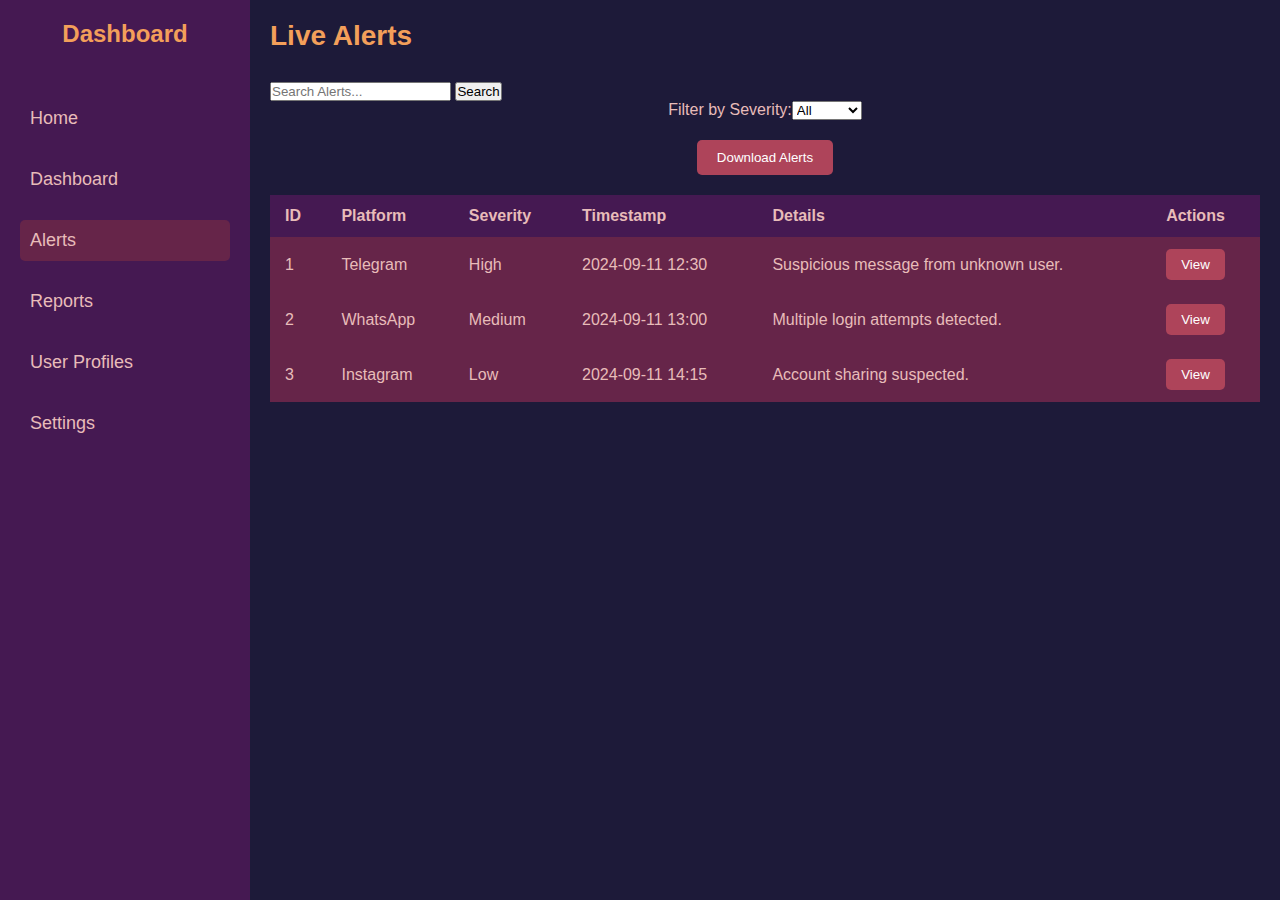
<file: alerts.html>
<!DOCTYPE html>
<html lang="en">
<head>
    <meta charset="UTF-8">
    <meta name="viewport" content="width=device-width, initial-scale=1.0">
    <title>Alerts Page</title>
    <link rel="stylesheet" href="styles.css"> <!-- Link to your CSS file -->
</head>
<body>
    <div class="sidebar">
        <h2>Dashboard</h2>
        <ul>
            <li><a href="index.html">Home</a></li>
            <li><a href="dashboard.html">Dashboard</a></li>
            <li><a href="alerts.html" class="active">Alerts</a></li>
            <li><a href="reports.html">Reports</a></li>
            <li><a href="user_profiles.html">User Profiles</a></li>
            <li><a href="settings.html">Settings</a></li>
        </ul>
    </div>

    <div class="main-content">
        <header>
            <h1>Live Alerts</h1>
        </header>

        <div class="search-filter">
            <input type="text" placeholder="Search Alerts..." id="searchInput">
            <button onclick="searchAlerts()">Search</button>
        </div>

        <div class="filter-options">
            <label for="severityFilter">Filter by Severity:</label>
            <select id="severityFilter" onchange="filterBySeverity()">
                <option value="all">All</option>
                <option value="low">Low</option>
                <option value="medium">Medium</option>
                <option value="high">High</option>
            </select>
        </div>

        <div class="download-options">
            <button onclick="downloadAlerts()">Download Alerts</button>
        </div>

        <div class="alerts">
            <table>
                <thead>
                    <tr>
                        <th>ID</th>
                        <th>Platform</th>
                        <th>Severity</th>
                        <th>Timestamp</th>
                        <th>Details</th>
                        <th>Actions</th>
                    </tr>
                </thead>
                <tbody id="alertsTableBody">
                    <!-- Alerts will be dynamically inserted here -->
                </tbody>
            </table>
        </div>
    </div>

    <script>
        // Sample data
        const alertsData = [
            { id: 1, platform: 'Telegram', severity: 'High', timestamp: '2024-09-11 12:30', details: 'Suspicious message from unknown user.', actions: 'View' },
            { id: 2, platform: 'WhatsApp', severity: 'Medium', timestamp: '2024-09-11 13:00', details: 'Multiple login attempts detected.', actions: 'View' },
            { id: 3, platform: 'Instagram', severity: 'Low', timestamp: '2024-09-11 14:15', details: 'Account sharing suspected.', actions: 'View' }
        ];

        function renderAlerts() {
            const tbody = document.getElementById('alertsTableBody');
            tbody.innerHTML = ''; // Clear previous alerts

            alertsData.forEach(alert => {
                const row = document.createElement('tr');
                row.innerHTML = `
                    <td>${alert.id}</td>
                    <td>${alert.platform}</td>
                    <td>${alert.severity}</td>
                    <td>${alert.timestamp}</td>
                    <td>${alert.details}</td>
                    <td><button class="action-btn" onclick="viewAlert(${alert.id})">${alert.actions}</button></td>
                `;
                tbody.appendChild(row);
            });
        }

        function searchAlerts() {
            // Implement search functionality
        }

        function filterBySeverity() {
            // Implement severity filter functionality
        }

        function downloadAlerts() {
            // Implement download alerts functionality
        }

        function viewAlert(id) {
            // Implement view alert details functionality
        }

        // Render alerts on page load
        window.onload = renderAlerts;
    </script>
</body>
</html>
</file>
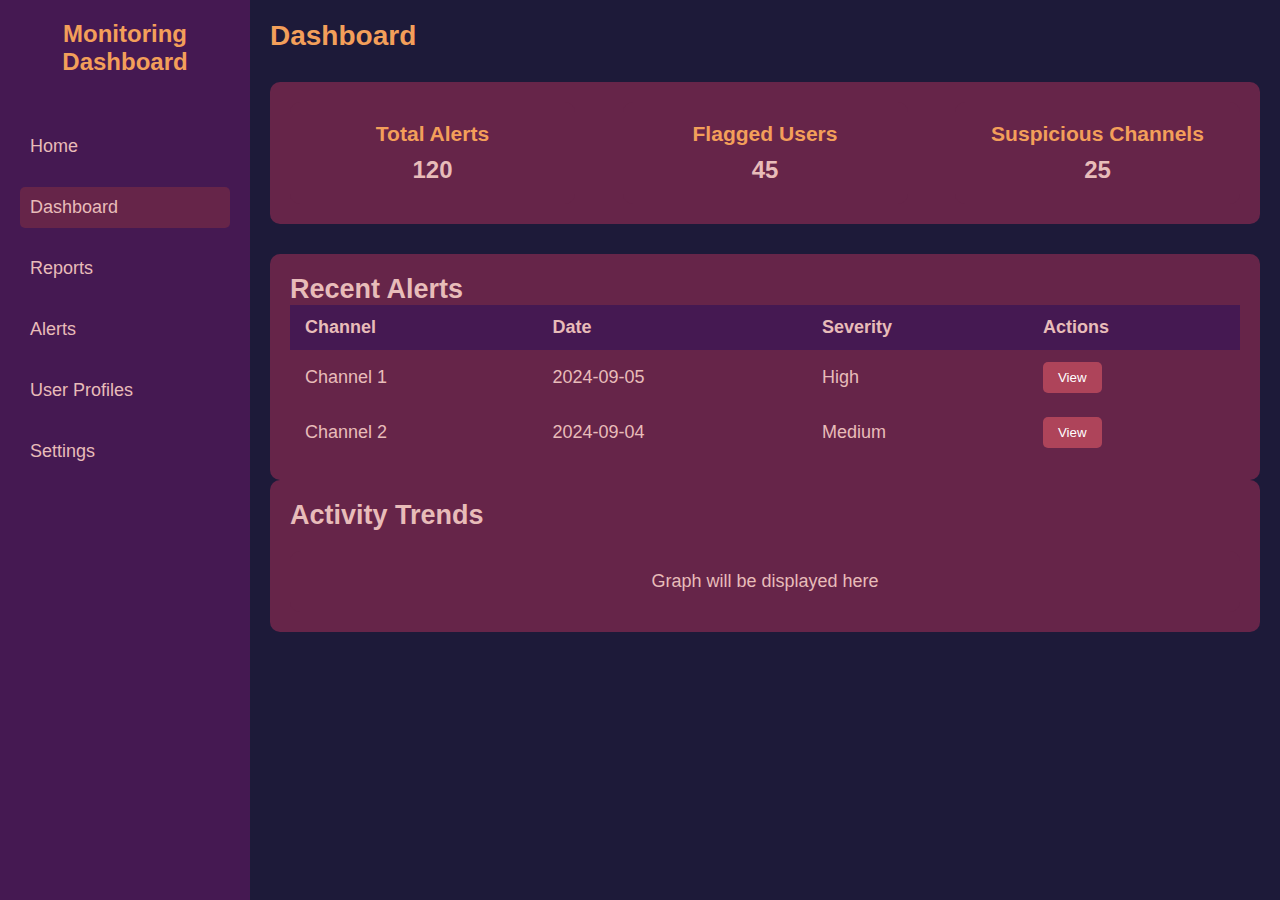
<file: dashboard.html>
<!DOCTYPE html>
<html lang="en">
<head>
    <meta charset="UTF-8">
    <meta name="viewport" content="width=device-width, initial-scale=1.0">
    <title>Dashboard | Monitoring System</title>
    <link rel="stylesheet" href="styles.css">
</head>
<body>
    <!-- Sidebar -->
    <div class="sidebar">
        <h2>Monitoring Dashboard</h2>
        <ul>
            <li><a href="index.html">Home</a></li>
            <li><a href="dashboard.html" class="active">Dashboard</a></li>
            <li><a href="reports.html">Reports</a></li>
            <li><a href="alerts.html">Alerts</a></li>
            <li><a href="user_profiles.html">User Profiles</a></li>
            <li><a href="settings.html">Settings</a></li>
        </ul>
    </div>

    <!-- Main Content -->
    <div class="main-content">
        <!-- Header -->
        <header>
            <h1>Dashboard</h1>
        </header>

        <!-- Metrics Section -->
        <section class="metrics">
            <div class="metric-box">
                <h3>Total Alerts</h3>
                <p>120</p>
            </div>
            <div class="metric-box">
                <h3>Flagged Users</h3>
                <p>45</p>
            </div>
            <div class="metric-box">
                <h3>Suspicious Channels</h3>
                <p>25</p>
            </div>
        </section>

        <!-- Alerts Section -->
        <section class="alerts">
            <h2>Recent Alerts</h2>
            <table>
                <tr>
                    <th>Channel</th>
                    <th>Date</th>
                    <th>Severity</th>
                    <th>Actions</th>
                </tr>
                <tr>
                    <td>Channel 1</td>
                    <td>2024-09-05</td>
                    <td>High</td>
                    <td><button class="action-btn">View</button></td>
                </tr>
                <tr>
                    <td>Channel 2</td>
                    <td>2024-09-04</td>
                    <td>Medium</td>
                    <td><button class="action-btn">View</button></td>
                </tr>
            </table>
        </section>

        <!-- Trends Section -->
        <section class="trends">
            <h2>Activity Trends</h2>
            <div class="chart-box">
                <p>Graph will be displayed here</p>
            </div>
        </section>
    </div>
</body>
</html>
</file>
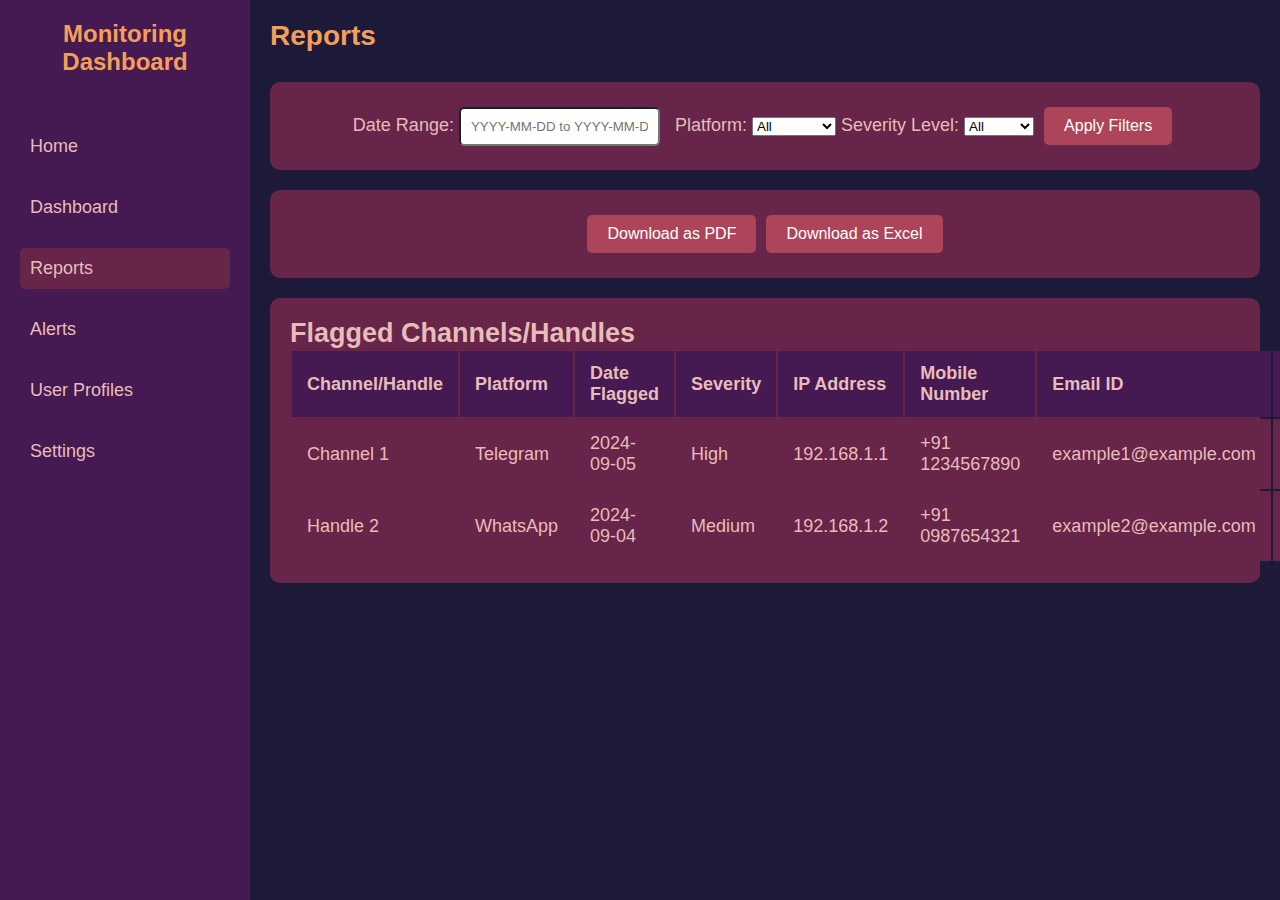
<file: reports.html>
<!DOCTYPE html>
<html lang="en">
<head>
    <meta charset="UTF-8">
    <meta name="viewport" content="width=device-width, initial-scale=1.0">
    <title>Reports | Monitoring System</title>
    <link rel="stylesheet" href="styles.css">
</head>
<body>
    <!-- Sidebar -->
    <div class="sidebar">
        <h2>Monitoring Dashboard</h2>
        <ul>
            <li><a href="index.html">Home</a></li>
            <li><a href="dashboard.html">Dashboard</a></li>
            <li><a href="reports.html" class="active">Reports</a></li>
            <li><a href="alerts.html">Alerts</a></li>
            <li><a href="user_profiles.html">User Profiles</a></li>
            <li><a href="settings.html">Settings</a></li>
        </ul>
    </div>

    <!-- Main Content -->
    <div class="main-content">
        <!-- Header -->
        <header>
            <h1>Reports</h1>
        </header>

        <!-- Filter Options -->
        <section class="filter-options">
            <form>
                <label for="date-range">Date Range:</label>
                <input type="text" id="date-range" name="date-range" placeholder="YYYY-MM-DD to YYYY-MM-DD">

                <label for="platform">Platform:</label>
                <select id="platform" name="platform">
                    <option value="all">All</option>
                    <option value="telegram">Telegram</option>
                    <option value="whatsapp">WhatsApp</option>
                    <option value="instagram">Instagram</option>
                </select>

                <label for="severity">Severity Level:</label>
                <select id="severity" name="severity">
                    <option value="all">All</option>
                    <option value="high">High</option>
                    <option value="medium">Medium</option>
                    <option value="low">Low</option>
                </select>

                <button type="submit" class="cta-button">Apply Filters</button>
            </form>
        </section>

        <!-- Download Options -->
        <section class="download-options">
            <button class="cta-button">Download as PDF</button>
            <button class="cta-button">Download as Excel</button>
        </section>

        <!-- Reports Table -->
        <section class="reports-table">
            <h2>Flagged Channels/Handles</h2>
            <table>
                <thead>
                    <tr>
                        <th>Channel/Handle</th>
                        <th>Platform</th>
                        <th>Date Flagged</th>
                        <th>Severity</th>
                        <th>IP Address</th>
                        <th>Mobile Number</th>
                        <th>Email ID</th>
                        <th>Actions</th>
                    </tr>
                </thead>
                <tbody>
                    <tr>
                        <td>Channel 1</td>
                        <td>Telegram</td>
                        <td>2024-09-05</td>
                        <td>High</td>
                        <td>192.168.1.1</td>
                        <td>+91 1234567890</td>
                        <td>example1@example.com</td>
                        <td><button class="action-btn">View Details</button></td>
                    </tr>
                    <tr>
                        <td>Handle 2</td>
                        <td>WhatsApp</td>
                        <td>2024-09-04</td>
                        <td>Medium</td>
                        <td>192.168.1.2</td>
                        <td>+91 0987654321</td>
                        <td>example2@example.com</td>
                        <td><button class="action-btn">View Details</button></td>
                    </tr>
                    <!-- Additional rows as needed -->
                </tbody>
            </table>
        </section>
    </div>
</body>
</html>
</file>
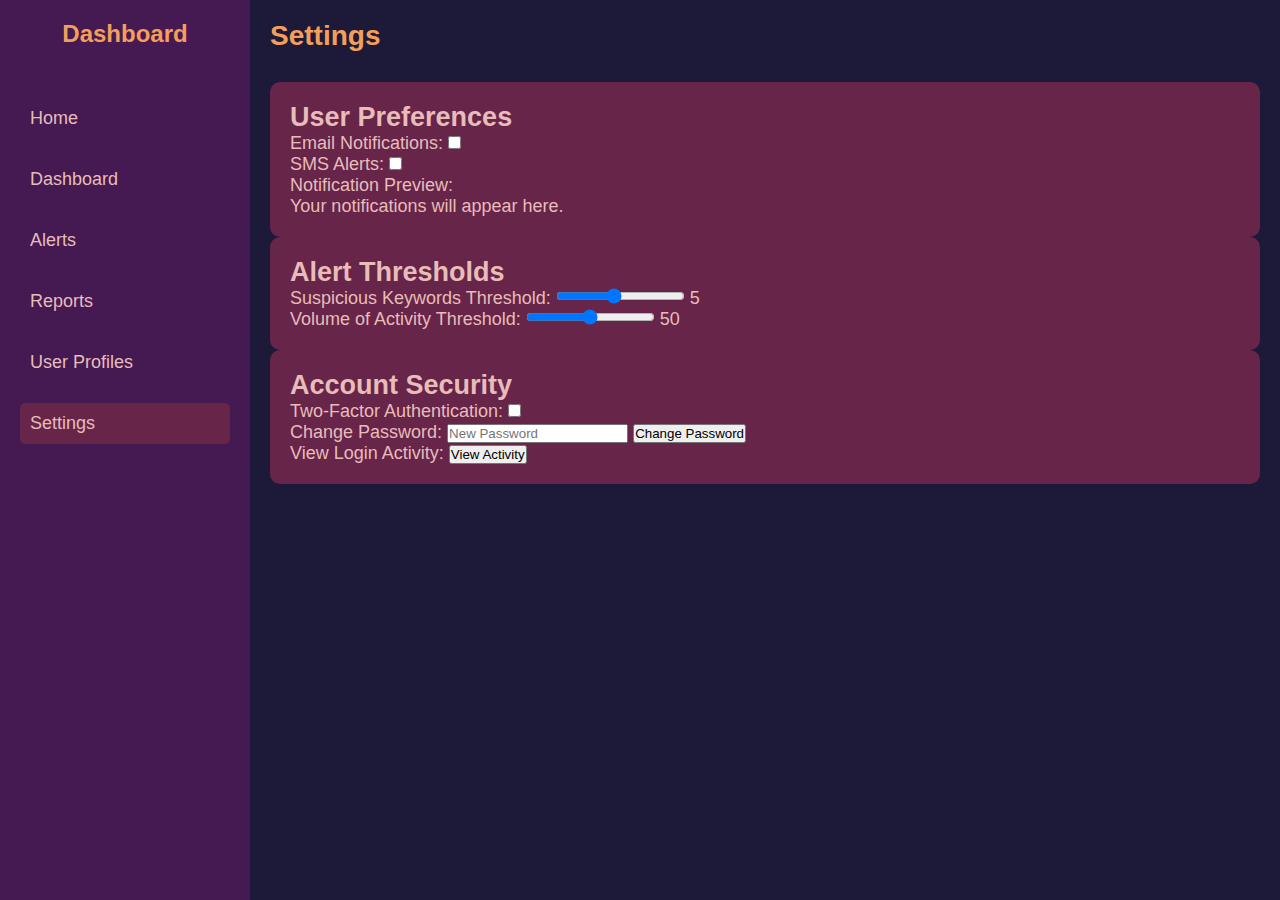
<file: settings.html>
<!DOCTYPE html>
<html lang="en">
<head>
    <meta charset="UTF-8">
    <meta name="viewport" content="width=device-width, initial-scale=1.0">
    <title>Settings</title>
    <link rel="stylesheet" href="styles.css"> <!-- Link to your CSS file -->
</head>
<body>
    <div class="sidebar">
        <h2>Dashboard</h2>
        <ul>
            <li><a href="index.html">Home</a></li>
            <li><a href="dashboard.html">Dashboard</a></li>
            <li><a href="alerts.html">Alerts</a></li>
            <li><a href="reports.html">Reports</a></li>
            <li><a href="user_profiles.html">User Profiles</a></li>
            <li><a href="settings.html" class="active">Settings</a></li>
        </ul>
    </div>

    <div class="main-content">
        <header>
            <h1>Settings</h1>
        </header>

        <section class="user-preferences">
            <h2>User Preferences</h2>
            <form id="preferencesForm">
                <div class="form-group">
                    <label for="emailNotifications">Email Notifications:</label>
                    <input type="checkbox" id="emailNotifications" name="emailNotifications">
                </div>
                <div class="form-group">
                    <label for="smsAlerts">SMS Alerts:</label>
                    <input type="checkbox" id="smsAlerts" name="smsAlerts">
                </div>
                <div class="form-group">
                    <label for="notificationPreview">Notification Preview:</label>
                    <p id="notificationPreview">Your notifications will appear here.</p>
                </div>
            </form>
        </section>

        <section class="alert-thresholds">
            <h2>Alert Thresholds</h2>
            <form id="thresholdsForm">
                <div class="form-group">
                    <label for="keywordThreshold">Suspicious Keywords Threshold:</label>
                    <input type="range" id="keywordThreshold" name="keywordThreshold" min="1" max="10" value="5" oninput="updateKeywordThreshold(this.value)">
                    <span id="keywordThresholdValue">5</span>
                </div>
                <div class="form-group">
                    <label for="activityThreshold">Volume of Activity Threshold:</label>
                    <input type="range" id="activityThreshold" name="activityThreshold" min="1" max="100" value="50" oninput="updateActivityThreshold(this.value)">
                    <span id="activityThresholdValue">50</span>
                </div>
            </form>
        </section>

        <section class="account-security">
            <h2>Account Security</h2>
            <form id="securityForm">
                <div class="form-group">
                    <label for="twoFactorAuth">Two-Factor Authentication:</label>
                    <input type="checkbox" id="twoFactorAuth" name="twoFactorAuth">
                </div>
                <div class="form-group">
                    <label for="passwordChange">Change Password:</label>
                    <input type="password" id="passwordChange" name="passwordChange" placeholder="New Password">
                    <button type="button" onclick="changePassword()">Change Password</button>
                </div>
                <div class="form-group">
                    <label for="loginActivity">View Login Activity:</label>
                    <button type="button" onclick="viewLoginActivity()">View Activity</button>
                </div>
            </form>
        </section>

        <!-- Login Activity Modal -->
        <div id="loginActivityModal" class="modal">
            <div class="modal-content">
                <span class="close-btn" onclick="closeLoginActivityModal()">&times;</span>
                <h2>Login Activity</h2>
                <div id="loginActivityDetails">
                    <!-- Login activity details will be dynamically inserted here -->
                </div>
            </div>
        </div>
    </div>

    <script>
        function updateKeywordThreshold(value) {
            document.getElementById('keywordThresholdValue').textContent = value;
        }

        function updateActivityThreshold(value) {
            document.getElementById('activityThresholdValue').textContent = value;
        }

        function changePassword() {
            // Implement password change functionality
            alert('Password change functionality is not yet implemented.');
        }

        function viewLoginActivity() {
            // Sample login activity data
            const loginActivityData = [
                { date: '2024-09-10', time: '14:32', location: 'New York, USA' },
                { date: '2024-09-09', time: '18:21', location: 'Los Angeles, USA' },
                { date: '2024-09-08', time: '09:05', location: 'San Francisco, USA' }
            ];

            const activityDetails = document.getElementById('loginActivityDetails');
            activityDetails.innerHTML = loginActivityData.map(activity => `
                <p><strong>Date:</strong> ${activity.date}, <strong>Time:</strong> ${activity.time}, <strong>Location:</strong> ${activity.location}</p>
            `).join('');

            document.getElementById('loginActivityModal').style.display = 'block';
        }

        function closeLoginActivityModal() {
            document.getElementById('loginActivityModal').style.display = 'none';
        }
    </script>

    <style>
        /* Additional CSS for modal */
        .modal {
            display: none;
            position: fixed;
            z-index: 1;
            left: 0;
            top: 0;
            width: 100%;
            height: 100%;
            overflow: auto;
            background-color: rgb(0,0,0);
            background-color: rgba(0,0,0,0.4);
            padding-top: 60px;
        }

        .modal-content {
            background-color: #fefefe;
            margin: 5% auto;
            padding: 20px;
            border: 1px solid #888;
            width: 80%;
        }

        .close-btn {
            color: #aaa;
            float: right;
            font-size: 28px;
            font-weight: bold;
        }

        .close-btn:hover,
        .close-btn:focus {
            color: black;
            text-decoration: none;
            cursor: pointer;
        }
    </style>
</body>
</html>
</file>
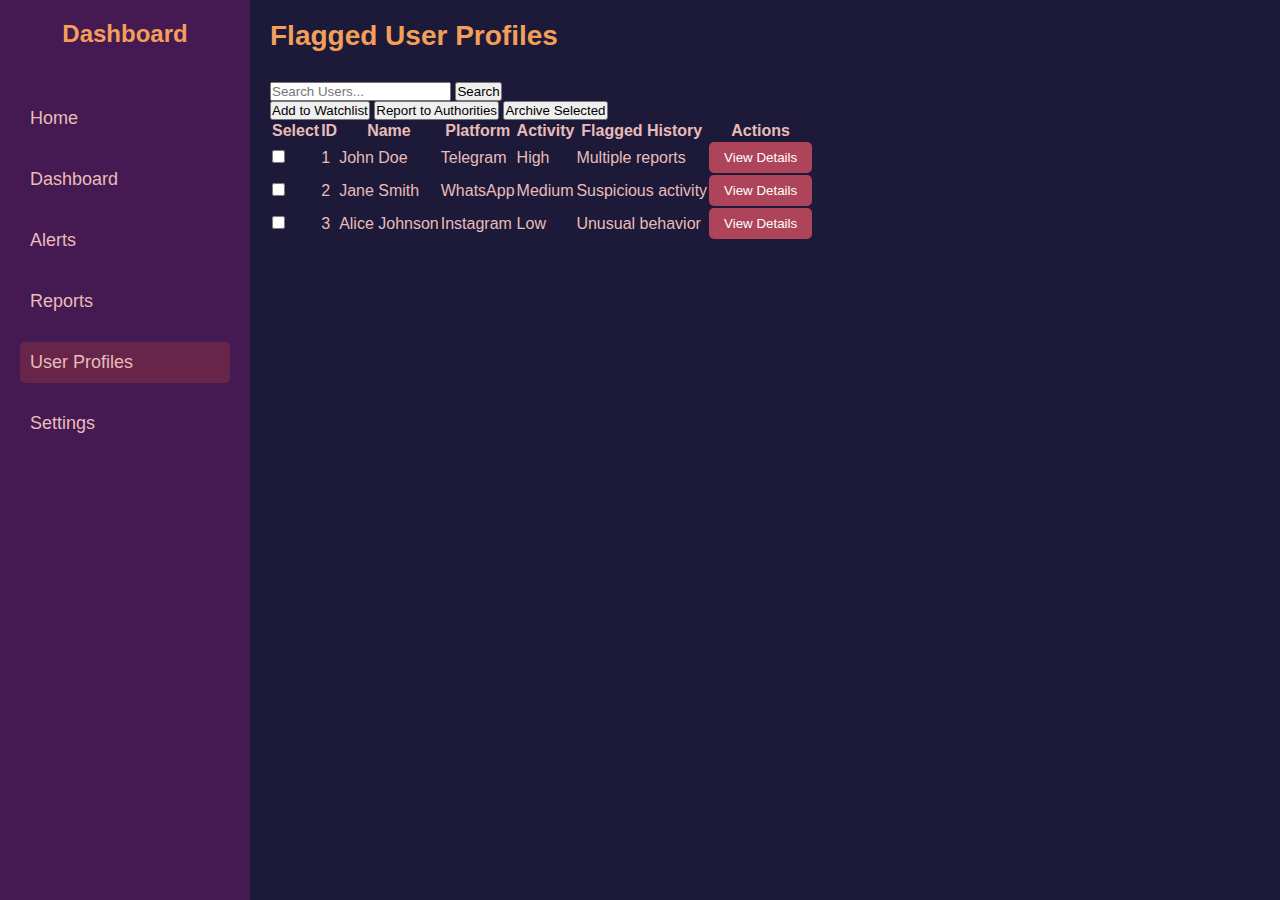
<file: user_profiles.html>
<!DOCTYPE html>
<html lang="en">
<head>
    <meta charset="UTF-8">
    <meta name="viewport" content="width=device-width, initial-scale=1.0">
    <title>User Profiles</title>
    <link rel="stylesheet" href="styles.css"> <!-- Link to your CSS file -->
</head>
<body>
    <div class="sidebar">
        <h2>Dashboard</h2>
        <ul>
            <li><a href="index.html">Home</a></li>
            <li><a href="dashboard.html">Dashboard</a></li>
            <li><a href="alerts.html">Alerts</a></li>
            <li><a href="reports.html">Reports</a></li>
            <li><a href="user_profiles.html" class="active">User Profiles</a></li>
            <li><a href="settings.html">Settings</a></li>
        </ul>
    </div>

    <div class="main-content">
        <header>
            <h1>Flagged User Profiles</h1>
        </header>

        <div class="search-filter">
            <input type="text" placeholder="Search Users..." id="searchInput">
            <button onclick="searchUsers()">Search</button>
        </div>

        <div class="bulk-actions">
            <button onclick="addToWatchlist()">Add to Watchlist</button>
            <button onclick="reportToAuthorities()">Report to Authorities</button>
            <button onclick="archiveUsers()">Archive Selected</button>
        </div>

        <div class="user-profiles">
            <table>
                <thead>
                    <tr>
                        <th>Select</th>
                        <th>ID</th>
                        <th>Name</th>
                        <th>Platform</th>
                        <th>Activity</th>
                        <th>Flagged History</th>
                        <th>Actions</th>
                    </tr>
                </thead>
                <tbody id="userProfilesTableBody">
                    <!-- User profiles will be dynamically inserted here -->
                </tbody>
            </table>
        </div>

        <!-- User Profile Modal -->
        <div id="userProfileModal" class="modal">
            <div class="modal-content">
                <span class="close-btn" onclick="closeModal()">&times;</span>
                <h2>User Profile Details</h2>
                <div id="modalDetails">
                    <!-- Profile details will be dynamically inserted here -->
                </div>
            </div>
        </div>
    </div>

    <script>
        // Sample user data
        const userData = [
            { id: 1, name: 'John Doe', platform: 'Telegram', activity: 'High', flaggedHistory: 'Multiple reports', details: { ip: '192.168.1.1', email: 'john@example.com', mobile: '1234567890' } },
            { id: 2, name: 'Jane Smith', platform: 'WhatsApp', activity: 'Medium', flaggedHistory: 'Suspicious activity', details: { ip: '192.168.1.2', email: 'jane@example.com', mobile: '0987654321' } },
            { id: 3, name: 'Alice Johnson', platform: 'Instagram', activity: 'Low', flaggedHistory: 'Unusual behavior', details: { ip: '192.168.1.3', email: 'alice@example.com', mobile: '1122334455' } }
        ];

        function renderUserProfiles() {
            const tbody = document.getElementById('userProfilesTableBody');
            tbody.innerHTML = ''; // Clear previous profiles

            userData.forEach(user => {
                const row = document.createElement('tr');
                row.innerHTML = `
                    <td><input type="checkbox" class="user-checkbox" data-id="${user.id}"></td>
                    <td>${user.id}</td>
                    <td>${user.name}</td>
                    <td>${user.platform}</td>
                    <td>${user.activity}</td>
                    <td>${user.flaggedHistory}</td>
                    <td><button class="action-btn" onclick="viewUserProfile(${user.id})">View Details</button></td>
                `;
                tbody.appendChild(row);
            });
        }

        function searchUsers() {
            // Implement search functionality
        }

        function addToWatchlist() {
            // Implement add to watchlist functionality
        }

        function reportToAuthorities() {
            // Implement report to authorities functionality
        }

        function archiveUsers() {
            // Implement archive users functionality
        }

        function viewUserProfile(id) {
            const user = userData.find(user => user.id === id);
            const modalDetails = document.getElementById('modalDetails');
            modalDetails.innerHTML = `
                <p><strong>ID:</strong> ${user.id}</p>
                <p><strong>Name:</strong> ${user.name}</p>
                <p><strong>Platform:</strong> ${user.platform}</p>
                <p><strong>Activity:</strong> ${user.activity}</p>
                <p><strong>Flagged History:</strong> ${user.flaggedHistory}</p>
                <p><strong>IP Address:</strong> ${user.details.ip}</p>
                <p><strong>Email:</strong> ${user.details.email}</p>
                <p><strong>Mobile Number:</strong> ${user.details.mobile}</p>
            `;
            document.getElementById('userProfileModal').style.display = 'block';
        }

        function closeModal() {
            document.getElementById('userProfileModal').style.display = 'none';
        }

        // Render user profiles on page load
        window.onload = renderUserProfiles;
    </script>

    <style>
        /* Additional CSS for modal */
        .modal {
            display: none;
            position: fixed;
            z-index: 1;
            left: 0;
            top: 0;
            width: 100%;
            height: 100%;
            overflow: auto;
            background-color: rgb(0,0,0);
            background-color: rgba(0,0,0,0.4);
            padding-top: 60px;
        }

        .modal-content {
            background-color: #fefefe;
            margin: 5% auto;
            padding: 20px;
            border: 1px solid #888;
            width: 80%;
        }

        .close-btn {
            color: #aaa;
            float: right;
            font-size: 28px;
            font-weight: bold;
        }

        .close-btn:hover,
        .close-btn:focus {
            color: black;
            text-decoration: none;
            cursor: pointer;
        }
    </style>
</body>
</html>
</file>
<file: styles.css>
/* Basic Reset */
* {
    margin: 0;
    padding: 0;
    box-sizing: border-box;
}

body {
    font-family: 'Arial', sans-serif;
    background-color: #1D1A39;
    color: #E8BCB9;
    display: flex;
}

/* Sidebar Styling */
.sidebar {
    width: 250px;
    height: 100vh;
    background-color: #451952;
    padding: 20px;
    position: fixed;
    top: 0;
    left: 0;
    display: flex;
    flex-direction: column;
}

.sidebar h2 {
    color: #F39F5A;
    text-align: center;
    margin-bottom: 30px;
}

.sidebar ul {
    list-style: none;
    padding: 0;
}

.sidebar ul li {
    margin: 20px 0;
}

.sidebar ul li a {
    color: #E8BCB9;
    text-decoration: none;
    font-size: 18px;
    padding: 10px;
    display: block;
    border-radius: 5px;
}

.sidebar ul li a:hover, .sidebar ul li a.active {
    background-color: #662549;
}

/* Main Content Styling */
.main-content {
    margin-left: 250px;
    padding: 20px;
    width: calc(100% - 250px);
    background-color: #1D1A39;
    color: #E8BCB9;
    display: flex;
    flex-direction: column;
}

/* Header */
header {
    margin-bottom: 30px;
}

header h1 {
    color: #F39F5A;
    font-size: 28px;
}

/* Home Page Specific */
section {
    background-color: #662549;
    padding: 20px;
    border-radius: 10px;
    color: #E8BCB9;
    font-size: 18px;
}

/* Search & Filter Bars */
.search-container, .filter-options, .download-options {
    display: flex;
    justify-content: center;
    margin-bottom: 20px;
}

.search-container input, .filter-options input {
    padding: 10px;
    border-radius: 5px;
    outline: none;
    margin-right: 10px;
}

.search-container button, .filter-options button, .download-options button {
    padding: 10px 20px;
    background-color: #AE445A;
    color: white;
    border: none;
    border-radius: 5px;
    cursor: pointer;
}

.search-container button:hover, .filter-options button:hover, .download-options button:hover {
    background-color: #F39F5A;
}

/* Metrics Section */
.metrics {
    display: flex;
    justify-content: space-between;
    margin-bottom: 30px;
}

.metric-box {
    background-color: #662549;
    padding: 20px;
    border-radius: 10px;
    text-align: center;
    width: 30%;
}

.metric-box h3 {
    color: #F39F5A;
    margin-bottom: 10px;
}

.metric-box p {
    font-size: 24px;
    font-weight: bold;
}

/* Alerts Page */
.alerts-table, .reports-table {
    width: 100%;
    border-collapse: collapse;
    margin-bottom: 20px;
}

.alerts-table th, .alerts-table td, .reports-table th, .reports-table td {
    padding: 12px 15px;
    text-align: left;
}

.alerts-table th, .reports-table th {
    background-color: #451952;
    color: #E8BCB9;
}

.alerts-table td, .reports-table td {
    background-color: #662549;
}

.action-btn {
    padding: 8px 15px;
    background-color: #AE445A;
    color: white;
    border: none;
    border-radius: 5px;
    cursor: pointer;
}

.action-btn:hover {
    background-color: #F39F5A;
}

/* Trends Section */
.trends .chart-box {
    background-color: #662549;
    padding: 20px;
    border-radius: 10px;
    text-align: center;
    margin-top: 20px;
}

/* Footer Styling */
footer {
    margin-top: 30px;
    text-align: center;
}

footer p {
    font-size: 14px;
}

footer a {
    color: #F39F5A;
    text-decoration: none;
    margin: 0 10px;
}

footer a:hover {
    text-decoration: underline;
}

/* Home Page */
.welcome-banner {
    background-color: #451952;
    color: #E8BCB9;
    text-align: center;
    padding: 60px 20px;
    border-radius: 10px;
    margin-bottom: 30px;
}

.welcome-banner h1 {
    font-size: 36px;
    margin-bottom: 20px;
    color: #F39F5A;
}

.welcome-banner p {
    font-size: 18px;
    margin-bottom: 30px;
}

.cta-button {
    background-color: #AE445A;
    color: white;
    padding: 15px 30px;
    text-decoration: none;
    border-radius: 5px;
    font-size: 16px;
    display: inline-block;
    margin: 5px;
}

.cta-button:hover {
    background-color: #F39F5A;
}

/* Overview Section */
.overview {
    text-align: center;
    margin-bottom: 30px;
}

.overview h2 {
    font-size: 24px;
    margin-bottom: 10px;
    color: #F39F5A;
}

.overview p {
    font-size: 16px;
}

/* Features Section */
.features {
    display: flex;
    justify-content: space-between;
    flex-wrap: wrap;
    margin-bottom: 30px;
}

.feature-box {
    background-color: #662549;
    padding: 20px;
    height: 250px;
    border-radius: 10px;
    text-align: center;
    width: 30%;
    margin-bottom: 20px;
    display: flex;
    flex-direction: column;
    align-items: center;
    justify-content: center;
}

.feature-box img {
    width: 80px;  /* Adjust as needed */
    height: 100px;
    object-fit: cover;
    margin-bottom: 15px;
}

.feature-box h3 {
    color: #F39F5A;
    margin-bottom: 10px;
    font-size: 20px;
}

.feature-box p {
    font-size: 16px;
}

/* Responsive Design */
@media (max-width: 768px) {
    .features {
        flex-direction: column;
    }

    .feature-box {
        width: 100%;
    }
}


/* Call to Action */
.cta {
    text-align: center;
    margin-bottom: 30px;
}

.cta h2 {
    font-size: 24px;
    color: #F39F5A;
    margin-bottom: 10px;
}

.cta p {
    font-size: 16px;
    margin-bottom: 20px;
}

/* Settings Page */
.settings-form {
    display: flex;
    flex-direction: column;
}

.settings-form label {
    font-size: 16px;
    margin-bottom: 5px;
}

.settings-form input[type="text"],
.settings-form input[type="email"],
.settings-form input[type="password"],
.settings-form select {
    padding: 10px;
    border: 1px solid #3D2C3D;
    border-radius: 5px;
    background-color: #2A1D2A;
    color: #E8BCB9;
    margin-bottom: 15px;
}

.settings-form button {
    background-color: #AE445A;
    color: #E8BCB9;
    padding: 15px;
    border: none;
    border-radius: 5px;
    font-size: 16px;
}

.settings-form button:hover {
    background-color: #F39F5A;
}

/* Responsive Design */
@media (max-width: 768px) {
    .sidebar {
        width: 100%;
        height: auto;
        position: relative;
    }

    .main-content {
        margin-left: 0;
        width: 100%;
    }

    .features {
        flex-direction: column;
    }

    .feature-box {
        width: 100%;
        margin-bottom: 20px;
    }

    .metrics {
        flex-direction: column;
        gap: 20px;
    }

    .metric-box {
        width: 100%;
    }
}


/* Basic Reset */
* {
    margin: 0;
    padding: 0;
    box-sizing: border-box;
}

body {
    font-family: 'Arial', sans-serif;
    background-color: #1D1A39;
    color: #E8BCB9;
    display: flex;
}

/* Sidebar Styling */
.sidebar {
    width: 250px;
    height: 100vh;
    background-color: #451952;
    padding: 20px;
    position: fixed;
    top: 0;
    left: 0;
    display: flex;
    flex-direction: column;
}

.sidebar h2 {
    color: #F39F5A;
    text-align: center;
    margin-bottom: 30px;
}

.sidebar ul {
    list-style: none;
    padding: 0;
}

.sidebar ul li {
    margin: 20px 0;
}

.sidebar ul li a {
    color: #E8BCB9;
    text-decoration: none;
    font-size: 18px;
    padding: 10px;
    display: block;
    border-radius: 5px;
}

.sidebar ul li a:hover, .sidebar ul li a.active {
    background-color: #662549;
}

/* Main Content Styling */
.main-content {
    margin-left: 250px;
    padding: 20px;
    width: calc(100% - 250px);
    display: flex;
    flex-direction: column;
}

header {
    display: flex;
    justify-content: space-between;
    align-items: center;
    margin-bottom: 30px;
}

header h1 {
    color: #F39F5A;
    font-size: 28px;
}

.search-container {
    display: flex;
}

.search-container input {
    padding: 10px;
    border: none;
    border-radius: 5px;
    outline: none;
    margin-right: 10px;
    font-size: 16px;
}

.search-container button {
    padding: 10px 20px;
    background-color: #AE445A;
    color: white;
    border: none;
    border-radius: 5px;
    cursor: pointer;
}

.search-container button:hover {
    background-color: #F39F5A;
}

/* Metrics Section */
.metrics {
    display: flex;
    justify-content: space-between;
    margin-bottom: 30px;
}

.metric-box {
    background-color: #662549;
    padding: 20px;
    border-radius: 10px;
    text-align: center;
    width: 30%;
}

.metric-box h3 {
    color: #F39F5A;
    margin-bottom: 10px;
}

.metric-box p {
    font-size: 24px;
    font-weight: bold;
}

/* Alerts Section */
.alerts table {
    width: 100%;
    border-collapse: collapse;
}

.alerts th, .alerts td {
    padding: 12px 15px;
    text-align: left;
}

.alerts th {
    background-color: #451952;
    color: #E8BCB9;
}

.alerts td {
    background-color: #662549;
}

.alerts .action-btn {
    padding: 8px 15px;
    background-color: #AE445A;
    color: white;
    border: none;
    border-radius: 5px;
    cursor: pointer;
}

.alerts .action-btn:hover {
    background-color: #F39F5A;
}

/* Trends Section */
.trends .chart-box {
    background-color: #662549;
    padding: 20px;
    border-radius: 10px;
    text-align: center;
    margin-top: 20px;
}
</file>
